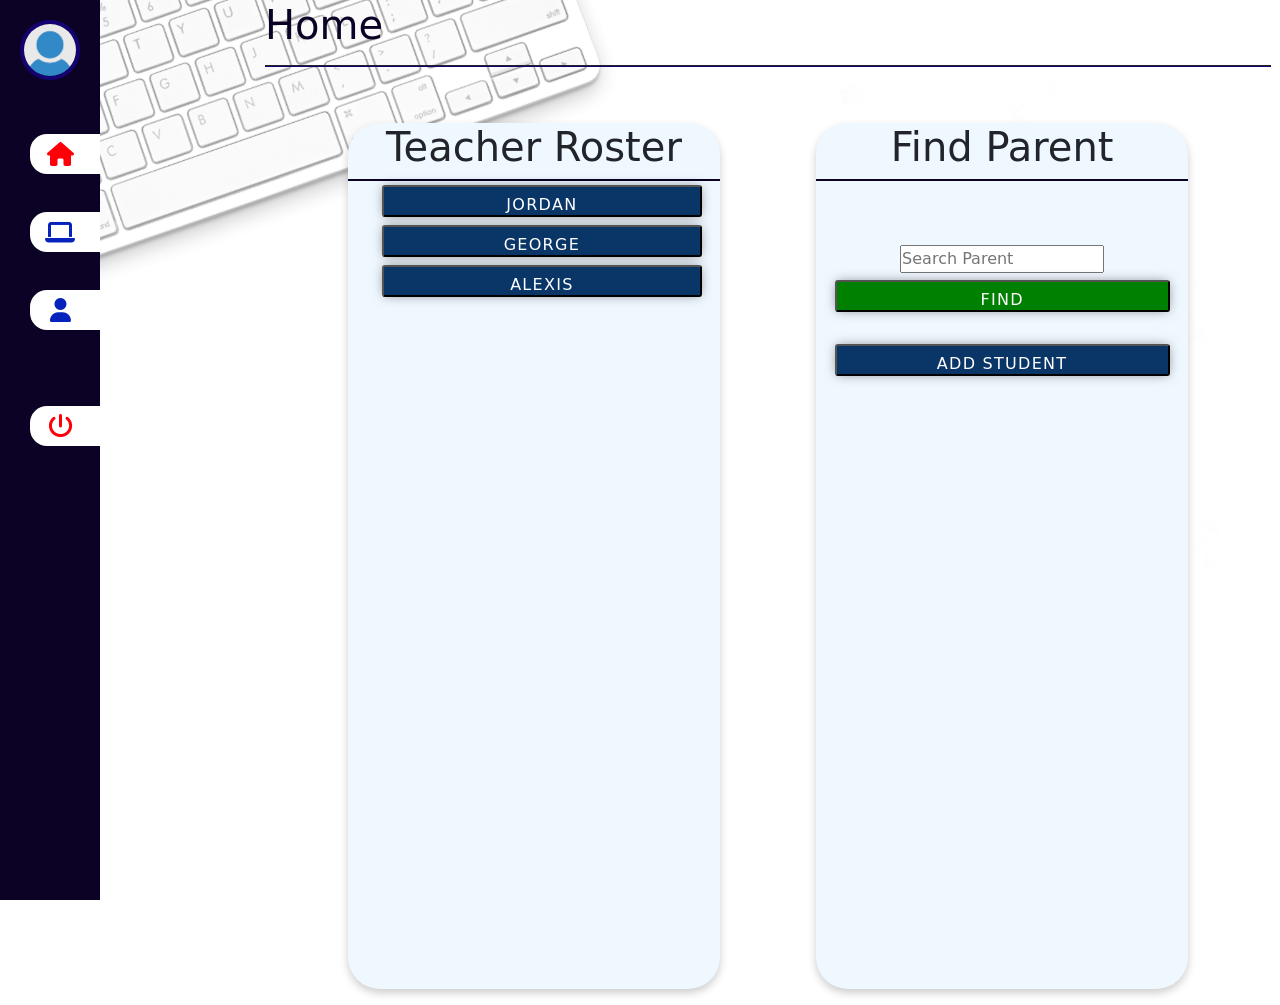
<file: main.html>
<!DOCTYPE html>
<html lang="en">
<head>
    <meta charset="UTF-8">
    <meta http-equiv="X-UA-Compatible" content="IE=edge">
    <meta name="viewport" content="width=device-width, initial-scale=1.0"> 
    <link rel="icon" href="logo.png">
    <title>Checker</title>
    <link rel="stylesheet" href="https://cdnjs.cloudflare.com/ajax/libs/font-awesome/6.2.0/css/all.min.css" integrity="sha512-xh6O/CkQoPOWDdYTDqeRdPCVd1SpvCA9XXcUnZS2FmJNp1coAFzvtCN9BmamE+4aHK8yyUHUSCcJHgXloTyT2A==" crossorigin="anonymous" referrerpolicy="no-referrer" />
    <link rel="stylesheet" href="main.css">
    <link rel="stylesheet" href="table.css">
    <link rel="stylesheet" href="media.css">
    <link href="https://cdn.jsdelivr.net/npm/bootstrap@5.2.2/dist/css/bootstrap.min.css" rel="stylesheet">
    <script src="https://cdn.jsdelivr.net/npm/bootstrap@5.2.2/dist/js/bootstrap.bundle.min.js"></script>
    <style>
        #DivProfile{
            display: none;
        }
    </style>
</head>
  <body>
   <!-- <div id="opacity"> -->

    <!-- THIS IS THIS MAIN MENUS OF THE PAGE -->

    <div class="area"></div>
    <nav class="main-menu">
       <div id="imgdiv"> <img id="img-trener" onclick="teacherPage()" src="extra/defult.png" alt=""> 
    <p id="NameTrener"></p></div>
            <ul> 
                <li>
                    <a onclick="Show('home')">
                        <i id="fas1" class="fa fa-home fa-2x"></i>
                        <span class="nav-text">
                            Home
                        </span>
                    </a>
                  
                </li>
                
                <li class="has-subnav">
                    <a onclick="Show('schedule')">
                        <i  id="fas2"class="fa fa-laptop fa-2x"></i>
                        <span class="nav-text">
                            Schedule
                        </span>
                    </a>
                </li>
                <!-- <li class="has-subnav">
                    <a onclick="Show('feedback')">
                        <i id="fas3" class="fa fa-table fa-2x"></i>
                        <span class="nav-text">
                            Feedback
                        </span>
                    </a> -->
                    <li>
                        <a onclick="Show('add-teacher')">
                            <i id="fas4" class="fas fa-user"></i>
                            <span class="nav-text">
                                Add Teacher
                            </span>
                        </a>
                      
                    </li>
            <ul class="logout">
                <li>
                   <a onclick="logout()">
                         <i id="fas" class="fa fa-power-off fa-2x"></i>
                        <span class="nav-text">
                            Logout
                        </span>
                    </a>
                </li>  
            </ul>
        </nav>

        <!-- THIS IS THE MAIN HOME PAGE W BOTH COLUMNS TEACHER/STUDENT ROSTERS/ADDS  -->

<div class="content" id="home"> 

    <h2 class="fosi" id="home-test">Home</h2>
    <hr id="hrrr">
<br>
    <section class="div_contener_home">

        <!-- THIS IS THE LEFT COLUMN STARTING AS TEACHER ROSTER-->

        <div class="column-container">
           <div id="left-header">  <h1 id="left-column-header">Teacher Roster</h1></div>

            <!-- THIS LEFT COLUMN ID 'STUDENT-ROSTER' HOLDS TEACHER ROSTER /  STUDENT INFO (FROM TEACHER) / PARENT INFO-->

           <div id="teacher-student-parent-info">
           </div>
                  
        <!-- THIS IS THE SIBLING ENTRY FORM THAT GETS DISPLAYED AFTER STUDENT IS ADDED -->
       

        <div id="sibling" style="display: none;">
            <!-- <div id="hrblock"></div>  -->
            <div class="form-container">
                <div class="left-side">
                </div>
                <div class="right-side">
                    <select id="dropdown2">
                        <option>Select Teacher</option>
                    </select>
                    <select id="dropdown-day2">
                        <option>Sunday</option>
                        <option>Monday</option>
                        <option>Tuesday</option>
                        <option>Wednesday</option>
                        <option>Thursday</option>
                        <option>Friday</option>
                        <option>Saturday</option>
                    </select>
                    <div style="display: flex;">
                        <select id="dropdown-hour2">
                            <option>12</option>
                            <option>1</option>
                            <option>2</option>
                            <option>3</option>
                            <option>4</option>
                            <option>5</option>
                            <option>6</option>
                            <option>7</option>
                            <option>8</option>
                            <option>9</option>
                            <option>10</option>
                            <option>11</option>
                        </select>
                        <select id="dropdown-minute2">
                            <option>00</option>
                            <option>15</option>
                            <option>30</option>
                            <option>45</option>
                        </select>
                        <select id="dropdown-pm2">
                            <option>PM</option>
                            <option>AM</option>
                        </select>
                    </div>
                    <select id="class-length2">
                        <option>30 min</option>
                        <option>60 min</option>
                        <option>90 min</option>
                        <option>120 min</option> 
                    </select>
                    <input id="studentFirst2" placeholder="Student First Name">
                    <button id="sall2" onclick="confirmSibling()">Confirm Sibling</button>
                </div>
            </div>
        </div>
        </div>


        <!-- THIS IS THE RIGHT COLUMN STARTING WITH ADD STUDENT-->


        <div class="column-container" id="addstudent">
            <div id="right-header"> <h1 id="right-column-header">Find Parent</h1></div>

                <!-- THIS RIGHT SIDE CONTAINER HAS PARENT PAYMENT HISTORY -->

                <div id="main-right-column">
                    <div id="main-right-buttons" style="display: flex;"></div>
                    <input type="text" placeholder="Search Parent" id="parent-search"><button onclick="findParent()" class="add-new-student">Find</button><br>
                    <button class="add-student-button" onclick="showAddStudentPage()">Add Student</button>
    
    
            </div>
            
            <!-- THIS CONTAINER HAS THE ADD STUDENT ENTRY INPUTS -->

            <div id="new-student-entry" style="display: none;">
                <div id="notes"></div>
                <!-- <div id="hrblock"></div>  -->
                <div class="form-container">
                    <div class="left-side">
                    </div>
                    <div class="right-side">
                        <select id="dropdown">
                            <option>Select Teacher</option>
                        </select>
                        <select id="dropdown-day">
                            <option>Sunday</option>
                            <option>Monday</option>
                            <option>Tuesday</option>
                            <option>Wednesday</option>
                            <option>Thursday</option>
                            <option>Friday</option>
                            <option>Saturday</option>
                            <!-- Add other options here -->
                        </select>
                        <div style="display: flex;">
                            <select id="dropdown-hour">
                                <option>12</option>
                                <option>1</option>
                                <option>2</option>
                                <option>3</option>
                                <option>4</option>
                                <option>5</option>
                                <option>6</option>
                                <option>7</option>
                                <option>8</option>
                                <option>9</option>
                                <option>10</option>
                                <option>11</option>
                                <!-- Add options for hours here -->
                            </select>
                            <select id="dropdown-minute">
                                <option>00</option>
                                <option>15</option>
                                <option>30</option>
                                <option>45</option>
                                <!-- Add options for minutes here -->
                            </select>
                            <select id="dropdown-pm">
                                <option>PM</option>
                                <option>AM</option>
                                <!-- Add options for AM/PM here -->
                            </select>
                        </div>
                        <select id="class-length">
                            <option>30 min</option>
                            <option>60 min</option>
                            <option>90 min</option>
                            <option>120 min</option> 
                            
                            <!-- Add other options for class length here -->
                        </select>
                        <input id="studentFirst" placeholder="Student First Name">
                        <input id="studentLast" placeholder="Student Last Name">
                        <input id="parent-name" placeholder="Parent Name">
                        <input type="text" id="phoneNumber" placeholder="Phone Number">
                        <input id="parent-email" placeholder="E-mail">
                        <button id="sall" onclick="addStudentToRoster()">Add</button>
                    </div>
                </div>
            </div>

            <!-- THIS IS THE SECOND CONTAINER TO CONFIRM STUDENT DATA -->

            <div id="new-student-review" style="display: none;">
                <!-- <div id="notes"></div> -->
                <!-- <div id="hrblock"></div>  -->
                <div class="new-student-container">
                    <div id="student-info">
                        <!-- <p><strong>Parent Name:</strong> <span id="parent-name1"></span></p> -->
                        <p><strong>Student Name:</strong> <span id="student-name"></span></p>
                        <p><strong>Lesson Time:</strong> <span id="lesson-time1"></span></p>
                        <p><strong>Teacher Name:</strong> <span id="teacher-name1"></span></p>
                        <!-- <p><strong>Rate:</strong> <span id="rate-name1"></span></p> -->
                        <!-- <p><strong>Phone Number:</strong> <span id="phone-number1"></span></p>
                        <p><strong>Email:</strong> <span id="email-name1"></span></p> -->
                    </div>
                    </div>
                    <button class="add-student-button" id="add-sibling">Add Sibling</button>
                    <button class="add-student-button" onclick="saveStudentData()">Save Student</button>
                </div>

                <!-- THIS CONTAINER SHOW THE CLICKED TEACHER'S STUDENT ROSTER / AND ATTENDANCE MONTH -->

                <div id="current-teacher-roster">
                    <div id="teacher-roster-container"></div>

  
            </div>

                <!-- THIS RIGHT SIDE CONTAINER HAS PARENT PAYMENT HISTORY -->

            <div id="parent-payment-history" style="display: none;">
                <!-- <strong>Lessons Owed: </strong><br>
                <strong>Lessons Paid For: </strong><br> -->
                <!-- <strong>Current Month: </strong><br>
                <span id="current-paid"></span> -->
                <select id="payment-month">
                    <option>Select Month</option>
                    <option>January</option>
                    <option>February</option>
                    <option>March</option>
                    <option>April</option>
                    <option>May</option>
                    <option>June</option>
                    <option>July</option>
                    <option>August</option>
                    <option>September</option>
                    <option>October</option>
                    <option>November</option>
                    <option>December</option>
                </select>
                <select id="payment-year">
                    <option>Select Year</option>
                    <option>2023</option>
                </select>
                <button onclick="confirmPayment()">Confirm Payment</button><br>
                <strong>Previous Payment: </strong><br>
                <div class="payment-container" id="payment-confirmation">
                </div>
        </div>
                <div id="popup-confirm" class="hidden popup-menu">
                    <p>Confirm client paid?</p>
                    <button id="confirmItem" class="add-student-button">Confirm</button>
                    <button id="no-confirm" class="add-student-button">Do Not Confirm</button>
                </div>
                <div id="popup" class="hidden popup-menu">
                    <p>Delete this item or keep status paid?</p>
                    <button id="deleteItem" class="add-student-button">Delete</button>
                    <button id="closeItem" class="add-student-button">Keep Paid</button>
                </div>
            
        
                  
                  
                  
                
                   
            <!-- salwa -->
        </div>
       
    </section>

</div>
<!-- <<<<<<<<<<<<<<<<<<<<<  ADD TEACHER PAGE  >>>>>>>>>>>>>>>>>>>> -->
<div class="content" id="add-teacher"> 
    <h2 class="fosi">Add Teacher</h2>
    <hr id="hrrr">


    <div id="profile">
        <div id="DivProfile" >
            <div id="proimg">
                            <!-- <img id="imgpro22" width="274px" height="274px"  src="extra/defult.png" alt="picture"> -->
            </div>
                    <br>
            <label id="texttt" for="">Firstname:</label>
            <input id="Firstnamee" type="text" >
            <label id="texttt" for="">Lastname:</label>
            <input id="Lastnamee" type="text" >
            <label id="texttt" for="">Email:</label>
            <input id="Emaill" type="email" >
            <label id="texttt" for="">Password:</label>
            <input id="Passwordd" type="password" >
            <button id="addteacher" onclick="addTeacherButton()" >Add Teacher</button>
            </div>
        <div id="profile1">
        
                <div id="proimg">
                        <!-- <img id="imgpro2" src="extra/defult.png" alt="picture"> -->
                </div>
                
                <div id="proimg1">
                            <div class="pro">
                                <span class="colorpro">Firstname</span><br>
                                <span class="inputcolor" id ="pro11"> </span>
                            </div>
                        <!-- <hr class="hrhr"> -->
                            <div class="pro">
                                <span class="colorpro">LastName</span><br>
                                <span class="inputcolor" id ="pro22"></span>
                            </div>
                            <!-- <hr class="hrhr">   -->
                            <div class="pro">
                                <span class="colorpro">Email</span><br>
                                <span class="inputcolor" id ="pro33"> </span>
                            </div>
                            <!-- <hr class="hrhr">   -->
                            <div class="pro">
                                <span onclick="showpasss()" class="colorpro">Password</span><br>
                                <span class="inputcolor" id ="pro44"></span>
                            </div>   
                            <button onclick="showEdit()">Edit</button><button>Save</button>
                </div>
        </div>

     

            </div> 

    </div>
</div>


<!-- <<<<<<<<<<<<<<<<<<<<<  OVERALL SCHEDULE PAGE  >>>>>>>>>>>>>>>>>>>> -->

<div class="content" id="schedule">
<h2 class="fosi">Schedule</h2>
<hr id="hrrr">
<br>
<section id="schedule-table">
    <table>
        <thead>
            <tr>
                <th class="day-header"></th>
                <th class="day-header">Sun</th>
                <th class="day-header">Mon</th>
                <th class="day-header">Tue</th>
                <th class="day-header">Wed</th>
                <th class="day-header">Thu</th>
                <th class="day-header">Fri</th>
                <th class="day-header-end">Sat</th>
            </tr>
        </thead>
        <tbody>
            <!-- Create rows for time slots -->
            <!-- Time slots from 10:00 AM to 10:00 PM -->
            <tr>
                <td class="time-slot">10:00 AM</td>
                <td class="time-slot" id="sun10:00"></td>
                <td class="time-slot" id="mon10:00"></td>
                <td class="time-slot" id="tue10:00"></td>
                <td class="time-slot" id="wed10:00"></td>
                <td class="time-slot" id="thur10:00"></td>
                <td class="time-slot" id="fri10:00"></td>
                <td class="time-slot" id="sat10:00"></td>
            </tr>
            <tr>
                <td class="time-slot">10:30 AM</td>
                <td class="time-slot" id="sun10:30"></td>
                <td class="time-slot" id="mon10:30"></td>
                <td class="time-slot" id="tue10:30"></td>
                <td class="time-slot" id="wed10:30"></td>
                <td class="time-slot" id="thur10:30"></td>
                <td class="time-slot" id="fri10:30"></td>
                <td class="time-slot" id="sat10:30"></td>
            </tr>
            <tr>
                <td class="time-slot">11:00 AM</td>
                <td class="time-slot" id="sun11:00"></td>
                <td class="time-slot" id="mon11:00"></td>
                <td class="time-slot" id="tue11:00"></td>
                <td class="time-slot" id="wed11:00"></td>
                <td class="time-slot" id="thur11:00"></td>
                <td class="time-slot" id="fri11:00"></td>
                <td class="time-slot" id="sat11:00"></td>
            </tr>
            <tr>
                <td class="time-slot">11:30 AM</td>
                <td class="time-slot" id="sun11:30"></td>
                <td class="time-slot" id="mon11:30"></td>
                <td class="time-slot" id="tue11:30"></td>
                <td class="time-slot" id="wed11:30"></td>
                <td class="time-slot" id="thur11:30"></td>
                <td class="time-slot" id="fri11:30"></td>
                <td class="time-slot" id="sat11:30"></td>
            </tr>
            <tr>
                <td class="time-slot">12:00 PM</td>
                <td class="time-slot" id="sun12:00"></td>
                <td class="time-slot" id="mon12:00"></td>
                <td class="time-slot" id="tue12:00"></td>
                <td class="time-slot" id="wed12:00"></td>
                <td class="time-slot" id="thur12:00"></td>
                <td class="time-slot" id="fri12:00"></td>
                <td class="time-slot" id="sat12:00"></td>
            </tr>
            <tr>
                <td class="time-slot">12:30 PM</td>
                <td class="time-slot" id="sun12:30"></td>
                <td class="time-slot" id="mon12:30"></td>
                <td class="time-slot" id="tue12:30"></td>
                <td class="time-slot" id="wed12:30"></td>
                <td class="time-slot" id="thur12:30"></td>
                <td class="time-slot" id="fri12:30"></td>
                <td class="time-slot" id="sat12:30"></td>
            </tr>
            <tr>
                <td class="time-slot">1:00 PM</td>
                <td class="time-slot" id="sun1:00"></td>
                <td class="time-slot" id="mon1:00"></td>
                <td class="time-slot" id="tue1:00"></td>
                <td class="time-slot" id="wed1:00"></td>
                <td class="time-slot" id="thur1:00"></td>
                <td class="time-slot" id="fri1:00"></td>
                <td class="time-slot" id="sat1:00"></td>
            </tr>
            <tr>
                <td class="time-slot">1:30 PM</td>
                <td class="time-slot" id="sun1:30"></td>
                <td class="time-slot" id="mon1:30"></td>
                <td class="time-slot" id="tue1:30"></td>
                <td class="time-slot" id="wed1:30"></td>
                <td class="time-slot" id="thur1:30"></td>
                <td class="time-slot" id="fri1:30"></td>
                <td class="time-slot" id="sat1:30"></td>
            </tr>
            <tr>
                <td class="time-slot">2:00 PM</td>
                <td class="time-slot" id="sun2:00"></td>
                <td class="time-slot" id="mon2:00"></td>
                <td class="time-slot" id="tue2:00"></td>
                <td class="time-slot" id="wed2:00"></td>
                <td class="time-slot" id="thur2:00"></td>
                <td class="time-slot" id="fri2:00"></td>
                <td class="time-slot" id="sat2:00"></td>
            </tr>
            <tr>
                <td class="time-slot">2:30 PM</td>
                <td class="time-slot" id="sun2:30"></td>
                <td class="time-slot" id="mon2:30"></td>
                <td class="time-slot" id="tue2:30"></td>
                <td class="time-slot" id="wed2:30"></td>
                <td class="time-slot" id="thur2:30"></td>
                <td class="time-slot" id="fri2:30"></td>
                <td class="time-slot" id="sat2:30"></td>
            </tr>
            <tr>
                <td class="time-slot">3:00 PM</td>
                <td class="time-slot" id="sun3:00"></td>
                <td class="time-slot" id="mon3:00"></td>
                <td class="time-slot" id="tue3:00"></td>
                <td class="time-slot" id="wed3:00"></td>
                <td class="time-slot" id="thur3:00"></td>
                <td class="time-slot" id="fri3:00"></td>
                <td class="time-slot" id="sat3:00"></td>
            </tr>
            <tr>
                <td class="time-slot">3:30 PM</td>
                <td class="time-slot" id="sun3:30"></td>
                <td class="time-slot" id="mon3:30"></td>
                <td class="time-slot" id="tue3:30"></td>
                <td class="time-slot" id="wed3:30"></td>
                <td class="time-slot" id="thur3:30"></td>
                <td class="time-slot" id="fri3:30"></td>
                <td class="time-slot" id="sat3:30"></td>
            </tr>
            <tr>
                <td class="time-slot">4:00 PM</td>
                <td class="time-slot" id="sun4:00"></td>
                <td class="time-slot" id="mon4:00"></td>
                <td class="time-slot" id="tue4:00"></td>
                <td class="time-slot" id="wed4:00"></td>
                <td class="time-slot" id="thur4:00"></td>
                <td class="time-slot" id="fri4:00"></td>
                <td class="time-slot" id="sat4:00"></td>
            </tr>
            <tr>
                <td class="time-slot">4:30 PM</td>
                <td class="time-slot" id="sun4:30"></td>
                <td class="time-slot" id="mon4:30"></td>
                <td class="time-slot" id="tue4:30"></td>
                <td class="time-slot" id="wed4:30"></td>
                <td class="time-slot" id="thur4:30"></td>
                <td class="time-slot" id="fri4:30"></td>
                <td class="time-slot" id="sat4:30"></td>
            </tr>
            <tr>
                <td class="time-slot">5:00 PM</td>
                <td class="time-slot" id="sun5:00"></td>
                <td class="time-slot" id="mon5:00"></td>
                <td class="time-slot" id="tue5:00"></td>
                <td class="time-slot" id="wed5:00"></td>
                <td class="time-slot" id="thur5:00"></td>
                <td class="time-slot" id="fri5:00"></td>
                <td class="time-slot" id="sat5:00"></td>
            </tr>
            <tr>
                <td class="time-slot">5:30 PM</td>
                <td class="time-slot" id="sun5:30"></td>
                <td class="time-slot" id="mon5:30"></td>
                <td class="time-slot" id="tue5:30"></td>
                <td class="time-slot" id="wed5:30"></td>
                <td class="time-slot" id="thur5:30"></td>
                <td class="time-slot" id="fri5:30"></td>
                <td class="time-slot" id="sat5:30"></td>
            </tr>
            <tr>
                <td class="time-slot">6:00 PM</td>
                <td class="time-slot" id="sun6:00"></td>
                <td class="time-slot" id="mon6:00"></td>
                <td class="time-slot" id="tue6:00"></td>
                <td class="time-slot" id="wed6:00"></td>
                <td class="time-slot" id="thur6:00"></td>
                <td class="time-slot" id="fri6:00"></td>
                <td class="time-slot" id="sat6:00"></td>
            </tr>
            <tr>
                <td class="time-slot">6:30 PM</td>
                <td class="time-slot" id="sun6:30"></td>
                <td class="time-slot" id="mon6:30"></td>
                <td class="time-slot" id="tue6:30"></td>
                <td class="time-slot" id="wed6:30"></td>
                <td class="time-slot" id="thur6:30"></td>
                <td class="time-slot" id="fri6:30"></td>
                <td class="time-slot" id="sat6:30"></td>
            </tr>
            <tr>
                <td class="time-slot">7:00 PM</td>
                <td class="time-slot" id="sun7:00"></td>
                <td class="time-slot" id="mon7:00"></td>
                <td class="time-slot" id="tue7:00"></td>
                <td class="time-slot" id="wed7:00"></td>
                <td class="time-slot" id="thur7:00"></td>
                <td class="time-slot" id="fri7:00"></td>
                <td class="time-slot" id="sat7:00"></td>
            </tr>
            <tr>
                <td class="time-slot">7:30 PM</td>
                <td class="time-slot" id="sun7:30"></td>
                <td class="time-slot" id="mon7:30"></td>
                <td class="time-slot" id="tue7:30"></td>
                <td class="time-slot" id="wed7:30"></td>
                <td class="time-slot" id="thur7:30"></td>
                <td class="time-slot" id="fri7:30"></td>
                <td class="time-slot" id="sat7:30"></td>
            </tr>
            <tr>
                <td class="time-slot">8:00 PM</td>
                <td class="time-slot" id="sun8:00"></td>
                <td class="time-slot" id="mon8:00"></td>
                <td class="time-slot" id="tue8:00"></td>
                <td class="time-slot" id="wed8:00"></td>
                <td class="time-slot" id="thur8:00"></td>
                <td class="time-slot" id="fri8:00"></td>
                <td class="time-slot" id="sat8:00"></td>
            </tr>
            <tr>
                <td class="time-slot">8:30 PM</td>
                <td class="time-slot" id="sun8:30"></td>
                <td class="time-slot" id="mon8:30"></td>
                <td class="time-slot" id="tue8:30"></td>
                <td class="time-slot" id="wed8:30"></td>
                <td class="time-slot" id="thur8:30"></td>
                <td class="time-slot" id="fri8:30"></td>
                <td class="time-slot" id="sat8:30"></td>
            </tr>
            <tr>
                <td class="time-slot">9:00 PM</td>
                <td class="time-slot" id="sun9:00"></td>
                <td class="time-slot" id="mon9:00"></td>
                <td class="time-slot" id="tue9:00"></td>
                <td class="time-slot" id="wed9:00"></td>
                <td class="time-slot" id="thur9:00"></td>
                <td class="time-slot" id="fri9:00"></td>
                <td class="time-slot" id="sat9:00"></td>
            </tr>
            <tr>
                <td class="time-slot">9:30 PM</td>
                <td class="time-slot" id="sun9:30"></td>
                <td class="time-slot" id="mon9:30"></td>
                <td class="time-slot" id="tue9:30"></td>
                <td class="time-slot" id="wed9:30"></td>
                <td class="time-slot" id="thur9:30"></td>
                <td class="time-slot" id="fri9:30"></td>
                <td class="time-slot" id="sat9:30"></td>
            </tr>
            <!-- Add more rows for other time slots as needed -->
        </tbody>
    </table>
    
</section>  

<div id="get-teacher-schedule"></div>
            
            
         <div id="addStudentDiv" class="nonei">
                <!-- display=none -->
                <!-- we edit here -->
                <section id="formi">
                <div>
                <label>StudentName:</label><br>
                <input type="text"  id="studentName"><br><br>
            </div>
                <div>
                <label>StudentID:</label><br>
                <input type="number" id="studentID"><br><br>
            </div>
                <div>
                <label>Task:</label><br>
                <input type="number" id="studentTS"><br><br>
            </div>
                <div>
                <label>Absent:</label><br>
                <input type="number" id="studentAB"><br><br>
            </div>
                </section>
                <button id="obida" onclick="addStudent()"><i class="fa-solid fa-circle-plus"> </i>Add Student</button>

            </div>
            
            <div id="AddTaskDiv" class="nonei">
                <label>Add Task:</label><br>
                <input type="number" id="TOTAL"><br><br>
                <button id="mohammad" onclick="TotalTask()"><i class="fa-solid fa-circle-plus"> </i>Add</button>
            </div>
            <div id="FeedbackDiv"class="nonei">
              <label >Student Name:</label>
                <div id="sel">bnn</div><br>
                <textarea name="" placeholder="Please write a feedback" id="feedbackText" cols="25" rows="5"></textarea><br>
               
                <button id="namei"onclick="Feed()"><i class="fa-solid fa-circle-plus"> </i>Add Feedback</button>
                </div>
            
            <br>
            <!-- <button id="save" onclick="Save()">Save</button> -->
            
            <div id="tableContainer"></div>
        </div>


        
            <div class="content" id="feedback">
                <h1 class="fosi">Feedback</h1>
                <hr id="hrrr">
            <br><br>
            
                <section id="tableFeedback"></section>
            </div>
           
<!-- </div> -->

        <script src="student-list.js"></script>
        <script src="main.js"></script>
</body>
</html>
</file>
<file: main.css>
/* #opacity{
    background-color: #0c022627;
  } */

  @import url('https://fonts.googleapis.com/css?family=Rubik:500');

* {
  padding:0;
  margin:0;
}

body {
  font-family: 'Rubik', sans-serif;
}



  div.content {
    display: none;
    margin-left: 7rem;
    padding: 1px 9px;
    height: 100vh;
}



    .fa {
        position: relative;
        display: table-cell;
        width: 60px;
        height: 36px;
        text-align: center;
        vertical-align: middle;
        font-size: 22px;
    }
    #fas{
        position: relative;
        display: table-cell;
        width: 60px;
        height: 36px;
        text-align: center;
        vertical-align: middle;
        font-size: 24px;
        color:#ff0008;}
    #fas1{
        position: relative;
        display: table-cell;
        width: 60px;
        height: 36px;
        text-align: center;
        vertical-align: middle;
        font-size: 24px;
        color:#ff0008
    }
    #fas2{
        position: relative;
        display: table-cell;
        width: 60px;
        height: 36px;
        text-align: center;
        vertical-align: middle;
        font-size: 24px;
        color:#0622bc;
    }
    #fas3{
        position: relative;
        display: table-cell;
        width: 60px;
        height: 36px;
        text-align: center;
        vertical-align: middle;
        font-size: 24px;
        color:#0622bc;
    }
    #fas4{
        position: relative;
        display: table-cell;
        width: 60px;
        height: 36px;
        text-align: center;
        vertical-align: middle;
        font-size: 24px;
        color:#0622bc;
    }
   
    
    
    .main-menu:hover,nav.main-menu.expanded {
    width:250px;
    overflow:visible;
    }
    
    .main-menu {
        background:#0c0226;
        /* border-right: 1px solid #e5e5e5; */
        position: absolute;
        top: 0;
        bottom: 0;
        /* height: 1120px; */
        left: 0;
        width: 100px;
        overflow: hidden;
        -webkit-transition: width .05s linear;
        transition: width .3s linear;
        -webkit-transform: translateZ(0) scale(1,1);
        z-index: 1000;
        position: fixed;
    }
    
    
    .main-menu>ul {
    
    padding: 0;
    }
    
    .main-menu li {
    position:relative;
    display:block;
    width:250px;
    }
    
    .main-menu li>a {
        position: relative;
        display: table;
        border-collapse: collapse;
        border-spacing: 0;
        color: #ffffff;
        background-color: #ffffff;
        font-family: arial;
        font-size: 14px;
        text-decoration: none;
        -webkit-transform: translateZ(0) scale(1,1);
        -webkit-transition: all .4s linear;
        transition: all .0.1s linear;
        border-radius: 17px;
        text-align: center;
        margin: 0 auto;
        height: 40px;
    }
    
    .main-menu .nav-icon {
    position:relative;
    display:table-cell;
    width:60px;
    height:36px;
    text-align:start;
    vertical-align:middle;
    font-size:18px;
    
    }
    
    .main-menu .nav-text {
    position:relative;
    display:table-cell;
    vertical-align:middle;
    width:130px;
    font-family: 'Titillium Web', sans-serif;
    }
    .main-menu .nav-text:hover{
        cursor: pointer;
    }
    
    .main-menu>ul.logout {
    position:absolute;
    left:0;
    bottom: 50px;
    margin-top: 50px;
   

    }
    
    .no-touch .scrollable.hover {
    overflow-y:hidden;
    }
    
    .no-touch .scrollable.hover:hover {
    overflow-y:auto;
    overflow:visible;
    }
    .nav-text:hover{
        color: #fff;
    }
    
    a:hover,a:focus {
    text-decoration:none;
    }
    
    nav {
    -webkit-user-select:none;
    -moz-user-select:none;
    -ms-user-select:none;
    -o-user-select:none;
    user-select:none;
    }
    
    nav ul, nav li {
        outline: 0;
        margin: 0;
        padding: 0;
        border: #212121;
        padding-top: 38px;
        /* padding-bottom: 50px; */
    }
    .main-menu li:hover>a,nav.main-menu li.active>a,.dropdown-menu>li>a:hover,.dropdown-menu>li>a:focus,.dropdown-menu>.active>a,.dropdown-menu>.active>a:hover,.dropdown-menu>.active>a:focus,.no-touch .dashboard-page nav.dashboard-menu ul li:hover a,.dashboard-page nav.dashboard-menu ul li.active a {
    color:#fff;
    background-color:#0400de28;
    }
    .area {
    float: left;
    background: #e2e2e2;
    width: 100%;
    height: 100%;
    }
    @font-face {
      font-family: 'Titillium Web';
      font-style: normal;
      font-weight: 300;
      src: local('Titillium WebLight'), local('TitilliumWeb-Light'), url(http://themes.googleusercontent.com/static/fonts/titilliumweb/v2/anMUvcNT0H1YN4FII8wpr24bNCNEoFTpS2BTjF6FB5E.woff) format('woff');
    }

    #NameTrener{
font-size: 1.1em;
color: #fff;

    }
    #imgdiv{
        
        display: flex;
    flex-direction: column;
    align-items: center;
    margin-top: 20px;

    }
#img-trener{

border: #140273 4px solid;
border-radius: 50%;
width: 60%;
height: 70%;

}
#addStudentDiv{
    display: none;
}
#AddTaskDiv{
    display: none;
}
#FeedbackDiv{
    display: none;
}
#formi{
    display: flex;
    flex-wrap: wrap;
}
#formi div{
    margin-right: 10px;
}

.div_contener_home{
    display: flex;
    text-align: center;
    justify-content: center;
 
    flex-wrap: wrap;
    height: 100%;

}

/* #news{
border: #0b2be370 solid 3px;
width: 400px;
height: 40vh;
background: #2121218c;
border-radius: 30px;
margin-right: 4em;

}
#notess {
    border: #0b2be370 solid 3px;
    width: 400px;
    height: 40vh;
    background:  #2121218c;
    border-radius: 30px;
    display: grid;
    justify-items: center;
    align-items: center;
    align-content: center;
}
  */
  
  .column-container {
    display: inline-block;
    box-shadow: 0 4px 8px 0 rgb(0 0 0 / 20%);
    transition: 0.3s;
    width: 37%;
    background-color: aliceblue;
    margin: 1em 3em;
    /* height: 68%; */
    border-radius: 32px;
}
.column-container:hover {
    box-shadow: 0 16px 32px 0#071770c6;
  }
 #new-student-entry {
    display: flex;
    flex-direction: column;
    align-items: center;
    height: 90%;
    justify-content: center;
    /* width: 90%; */
}
#writeNote {
   
    height: 120px;
    width: 100%;
}
body{
    background-image: url(extra/backbody.png);
    background-size: cover;
    background-repeat: no-repeat;
    
}

/* <<<<<<<<<<<<<<<<<<<<<<<<<<<<<<<<<<<<<<  css profile >>>>>>>>>>>>>>>>>>>>>>>>>>>>>>>> */

#profile {
    display: flex;
flex-wrap: wrap;
justify-content: space-around;
    
    /* box-shadow: 3px 8px 22px 0 rgb(26 35 133);
    transition: 0.5s; */

}


#profile1 {  
    /* padding: 20px;
    width: 88%;
    height: 70vh; */
    display: flex;
    flex-direction: column;
    align-items: center;
    border: #05177a 6px solid;
    /* border-radius: 37px; */
    width: 360px;
    background: #081037;
    box-shadow: 3px 8px 22px 0 rgb(26 35 133);
    transition: 0.5s;
    margin-bottom: 29px;
   
}
#DivProfile{
    display: flex;
    flex-direction: column;
    align-items: center;
    border: #05177a 6px solid;
    /* border-radius: 37px; */
    width: 360px;
    background: #081037;
padding: 5px;
box-shadow: 3px 8px 22px 0 rgb(26 35 133);
transition: 0.5s;
}
.pro {

    /* padding: 5px;
    margin: auto;
    font-size: 19px;
    color: #859cb8; */
    border-bottom: #3f51b55c solid;
    margin-bottom: 9px;
    padding-bottom: 11px;
}

/* .inp {
    margin-left: 20px;
    border-radius: 10%;
} */
#imgpro2 {
    /* border-radius: 22%;
    height: 100;
    width: 67%;
    height: 70%; */
    height: 274px;
    width: 274px;
   
    margin-top: 10px;
}
#mgpro22{
    
    height: 274px;
    width: 274px;
    margin-top: 10px;
}

.colorpro {
    color: aliceblue;
    font-weight: 700;

}
#pro44{
    display: none;
}
#proimg {

    display: flex;
    flex-direction: row;
    align-items: center;
    width: 274px;
    /* height: 274px; */
    justify-content: center;
}


/* #profile1:hover {
    box-shadow: 1px 19px 34px 0#021665c3;
  } */
.inputcolor{
    color: #e2e2e28b;
}
  #proimg1 {
    /* padding: 42px;
    box-shadow: #3f51b5 1px 4px 20px;
    background: #030339; */
    width: 100%;
    display: grid;
    padding: 14px;
}
#profilebutton{
    background-color: #012e61f5;
    color: #fff;
    border: none;
    border-radius: 1em;
    width: 8em;
    height: 2.5em;
    font-size: 1em;
    margin: 0.5em;
}
#hrrr{
    background-color: #140273;
    height: 2px;
}
/* .hrhr{
    font-size: 100px;
    background-color:#fff;
} */

#DivProfile{
    display: flex;
    flex-direction: column;
    align-items: center;
    border: #05177a 6px solid;
    /* border-radius: 37px; */
    width: 350px;
    background: #081037;
padding: 5px;

}
#texttt{
    color: #e2e2e2;
    font-weight: 700;
}
/* <<<<<<<<<<<<<<<<<<<<<<<<<<<end profile>>>>>>>>>>>>>>>>>>>>>>>>>>>>>>>> */




#imgnews{
    height:40vh;
}

#left-header, #right-header{
    border-bottom: #0c0226 2px solid;
}


#teacher-student-parent-info {
    list-style: none;
}


.student-roster-button {
    padding: 16px 42px;
    border-radius: 3px;
    box-shadow: 0px 0px 12px -2px rgba(0,0,0,0.5);
    line-height: 1.25;
    background: #FC6E51;
    text-decoration: none;
    color: white;
    font-size: 16px;
    letter-spacing: .08em;
    text-transform: uppercase;
    position: relative;
    transition: background-color .6s ease;
    overflow: hidden;
    &:after {
      content: "";
      position: absolute;
      width: 0;
      height: 0;
      top: 50%;
      left: 50%;
      top: var(--mouse-y);
      left: var(--mouse-x);
      transform-style: flat;
      transform: translate3d(-50%,-50%,0);
      background: rgba(white,.1);
      border-radius: 100%;
      transition: width .3s ease, height .3s ease;
    }
    &:focus,
    /* &:hover {
        background: darken(#FC6E51,7%);
    } */
    &:active {
      &:after {
        width: 300px;
        height: 300px;
      }
    }
  }

  .student-roster-button:hover{
    background: darken(#FC6E51,7%);
  }

  .form-container {
    display: flex;
}

.left-side, .right-side {
    flex: 1;
    padding: 10px;
}

.left-side {
    text-align: right; /* Right-align text in the left-side container */
}

.right-side {
    display: flex;
    flex-direction: column; /* Stack elements in the right-side container */
}

.right-side > * {
    margin-bottom: 10px; /* Add spacing between elements in the right-side container */
}

#sib {
    background-color: green;
    padding-right: .02em;
    padding-left: .02em;
    margin-left: 1em;
    color: white;
    align-items: center;
}

/* Style the container to use flexbox */
#new-student-review {
    flex-direction: column;
    align-items: center;
  }

  /* Style the student info container */
  #student-info {
    text-align: left;
    margin: 2px; /* Add spacing around the text */
  }

  #student-info p {
    margin: 2px 0;
  }

  /* Style the buttons container to display buttons side by side */
  .new-student-container {
    display: flex;
    justify-content: center;
    margin-top: 20px; /* Add spacing between text and buttons */
  }

  /* Style the buttons */
  .add-student-button {
    margin: 4px; /* Add spacing between buttons */
    background-color: #012e61f5;
    width: 90%;
    height: 2em;
    padding: 8px 42px;
    border-radius: 3px;
    box-shadow: 0px 0px 12px -2px rgba(0,0,0,0.5);
    line-height: 1.25;
    text-decoration: none;
    color: white;
    font-size: 16px;
    letter-spacing: .08em;
    text-transform: uppercase;
    position: relative;
    transition: background-color .6s ease;
    overflow: hidden; 
  }

  .add-student-button:hover{
    background-color: lightblue;
  }

  hr.default {
    border: 1px solid #000; /* Adds a solid black border as a line */
    margin: 20px 0; /* Adds space above and below the line */
}

#teacher-student-parent-info p {
    margin: 2px 0;
  }
  
  #teacher-student-parent-info {
    text-align: center;
    padding-left: 1em;
}

.child-info {
    text-align: left;
}

/* .attendance-month {
    text-align: left;
    padding-left: 1em;
} */

.attendance-month {
    display: flex; /* Create a flex container */
    flex-wrap: wrap; /* Allow items to wrap to the next row if needed */
}

.column {
    width: 50%; /* Each column takes 50% of the container's width */
    box-sizing: border-box; /* Include padding and border in the column's width calculation */
    display: flex; /* Create a nested flex container for each column */
    align-items: center; /* Vertically center the content in each column */
    text-align: left;
    padding-left: 1em;
}
strong {
    margin-right: 10px; /* Add spacing between the strong and the following span */
}

.add-new-student {
    margin: 4px; /* Add spacing between buttons */
    background-color: green;
    width: 90%;
    height: 2em;
    padding: 8px 42px;
    border-radius: 3px;
    box-shadow: 0px 0px 12px -2px rgba(0,0,0,0.5);
    line-height: 1.25;
    text-decoration: none;
    color: white;
    font-size: 16px;
    letter-spacing: .08em;
    text-transform: uppercase;
    position: relative;
    transition: background-color .6s ease;
    overflow: hidden; 
  }

  .add-new-student:hover{
    background-color: lightgreen;
  }




  .time-slot {
    border-left: 1px solid black; /* Add a left border to create vertical lines */
  }

  .day-header-end {
    padding-right: 50px;
  }

  .schedule-buttons {
    margin: 4px; /* Add spacing between buttons */
    background-color: #012e61f5;
    width: 14em;
    height: 2em;
    padding: 8px 42px;
    border-radius: 3px;
    box-shadow: 0px 0px 12px -2px rgba(0,0,0,0.5);
    line-height: 1.25;
    text-decoration: none;
    color: white;
    font-size: 16px;
    letter-spacing: .08em;
    text-transform: uppercase;
    position: relative;
    transition: background-color .6s ease;
    overflow: hidden; 
  }

  .schedule-buttons:hover{
    background-color: lightblue;
  }
  
  #main-right-buttons {
    margin-bottom: 4em;
  }

  #parent-search{
    margin-bottom: 0.2em;
  }
  #main-right-column {
    display: flex;
    flex-direction: column;
    align-items: center;
  }
  
  #main-right-buttons {
    display: flex; /* Optional: You can use display: flex here if needed. */
    flex-direction: column; /* Ensures the buttons stack vertically. */
  }
 #parent-payment-history {
    text-align: left;
    padding-left: 1em;
 }

 .payment-container {
    width: 200px; /* Set the width of the container */
    height: 150px; /* Set the height of the container */
    background-color: white; /* Set the background color to white */
    border: 1px solid #ccc; /* Add a border for visibility */
    overflow: auto; /* Enable scrolling when content overflows */
}
.payment-container p {
    margin: 2px 0;
    border: 1px solid #000; /* You can adjust the border style as needed */
    padding: 5px; /* Optional: Add padding to create some space around the text */
    display: inline-block; /* Make the <p> element behave like an inline-block element */
    cursor: pointer;
}
.hidden {
    display: none;
}

.popup-menu {
    position: fixed;
    top: 50%;
    left: 50%;
    transform: translate(-50%, -50%);
    background: #fff;
    padding: 20px;
    box-shadow: 0 4px 8px rgba(0, 0, 0, 0.2);
    text-align: center;
}









  






/* @media screen and (max-width:900px) {
    #profile1 {
    display: block;
    justify-content: space-evenly;
    background-color:#0c0226;
    padding: 1vh;
    border: 2px solid black;
    width: 65%;
    margin-left : 12%;
    margin-top: 12%;
    border-radius: 46px;
    box-shadow: 4px 4px 8px 0 rgba(0,0,0,0.2);
    transition: 0.3s;
    justify-content: space-evenly;
    background-color:#0c0226;
    padding: 1vh;
    border: 2px solid black;
    width: 65%;
    margin-left: 12%;
    margin-top: 12%;
    border-radius: 46px;
    box-shadow: 4px 4px 8px 0 rgba(0,0,0,0.2);
    transition: 0.3s;
    }
    
}
@media screen and (max-width:392px) {
    div.content {
        display: none;
        margin-left: 92px;
      padding: 1px 16px;
      height: 100vh;
    }
}
@media screen and (max-width:360px) {
    div.content {
        display: none;
        margin-left: 82px;
      padding: 1px 16px;
      height: 100vh;
    }
} */


/* 
div.content {
    display: none;
    margin-left: 104px;
    padding: 1px 8px;
   
    height: 100vh;
} */
</file>
<file: table.css>
table , td , th {
    border: .1em solid #e3e3e3 ;
    border-collapse: collapse;
    background-color: white;
    padding: 10px; 
    margin: 15px;
    text-align: center;
}
table th {
  background-color:#0c0226;
color:#fff;
padding:4px 10px 4px 4px ;
text-align: center;
height: 4em;
font-size: 1.3em;
}
table td{
  font-size: 1.1em;
}

#btnnn{
   
   
  float: right;
  position: relative;
      background: #e3e3e3;
      color: #012e61f5;
      border: none;
      font-size: 0.8em;
      border-radius: 0.5em;
}
#btnnRemov {
  background: none;
  border-radius: 4px;
  margin-left: 5px;
  cursor: pointer;
  border: #eb2c2cfa;
  padding: 5px;
}
#removeicon {
  font-size: 18px;
  color: #eb2c2cfa;
  padding: 2px;
}
.fa-solid, .fas {
  font-size: 15px;
  font-weight: 900;
}
table tr:nth-child(even) td {
background-color: #387fcf77;
    
}
table{
    width:80% ;
}
tbody{    border: 3px solid;}
/* ---------------------- */
#salwa{
  background-color: #012e61f5;
  color: #fff;
  border: none;
  border-radius: 1em;
  width: 8em;
  height: 2.5em;
  font-size: 1em;
  margin: 0.5em;
}
#salwa:hover{
  background-color: #fff;
  color: #012e61f5;
  border: 1px solid #012e61f5;
  cursor: pointer;
 
}
#ahmad{
  background-color: #012e61f5;
  color: #fff;
  border: none;
  border-radius: 1em;
  width: 8em;
  height: 2.5em;
  font-size: 1em;
  margin: 0.5em;

}
#ahmad:hover{
    background-color: #fff;
    color: #012e61f5;
    border: 1px solid #012e61f5;
    cursor: pointer;
  
}
#bayan{
  background-color: #012e61f5;
  color: #fff;
  border: none;
  border-radius: 1em;
  width: 8em;
  height: 2.5em;
  font-size: 1em;
  margin: 0.5em;

}
#bayan:hover{
    background-color: #fff;
    color: #012e61f5;
    border: 1px solid #012e61f5;
    cursor: pointer;
  
   
}
.nonei{
   display: none;
   margin-top: 2em;
  
}
#obida {
  background-color: #012e61f5;
  color: #fff;
  border: none;
  border-radius: 1em;
  width: 9em;
  height: 2.5em;
}
#obida:hover{
    background-color: #fff;
    color: #012e61f5;
    border: 1px solid #012e61f5;
    cursor: pointer;
   
}
input:hover{
  border-color: #0622bc;
}
input:focus{
  /* background: #000; */
  border-color:#012e61f5 ;
  transform: scale(1.1);
}
#mohammad{
  background-color: #012e61f5;
  color: #fff;
  border: none;
  border-radius: 1em;
  width: 7.5em;
  height: 2.5em;  
 
}
#mohammad:hover{
  background-color: #fff;
  color: #012e61f5;
  border: 1px solid #012e61f5;
  cursor: pointer;
 
}
#selFeedback{
  width: auto;
}
#trainerFeedback{
  background-color:#0077ff; 
}
#namei{
  background-color: #012e61f5;
  color: #fff;
  border: none;
  border-radius: 1em;
  width: 10em;
  height: 2.5em; 
}
#namei:hover{
  background-color: #fff;
  color: #012e61f5;
  border: 1px solid #012e61f5;
  cursor: pointer;
}
textarea:hover{
  border-color: #0622bc;
  border-width: 0.1em;
}
textarea:focus{
  /* background: #000; */
  border-color:#012e61f5 ;
  transform: scale(1.1);
}
#save{
  background-color: green;
  color: #fff;
  border: none;
  border-radius: 16px;
  width: 8em;
  height: 2.5em;
  font-size: 1em;
  margin: 0.5em;
}
#save:hover{
  background-color: #fff;
  color:green;
  border: 1px solid green;
  cursor: pointer;
  font-size: 1em;

}
#hr{

  height: 4px;
  
  color:#012e61f5;
  background-color: #012e61f5;
}
#hrnn{
  color:rgb(10 27 89 / 94%) ;
}
.fosi {
  color:#0c0226;
  font-size: 2.5em;
  /* text-shadow: 2px 2px 8px #0077ff; */
}
#hrblock{
  width: 100%;
  border-bottom: #082e5a;
}
#sall{
  background-color: #022d5e;
  color: #fff;
  border: none;
  border-radius: 1em;
  width: 8em;
  height: 2.5em;
  font-size: 1em;
  /* margin-top: 22em; */
}
#label{
  color: #0559b9;
}
#wspan{
  margin-left: 20em;
  font-size: 1.5em;
  color: #555;
}


#hrrr {
    background-color: #140273;
    height: 2px;
    opacity:1;
}
</file>
<file: media.css>
@media screen and (max-width:500px) {

    table th {
      background-color: #0c0226;
      color: #fff;
      padding: 8px 0px 6px 0px;
      text-align: center;
      height: 4em;
      font-size: 12px;
  }
  .main-menu {
    background: #0c0226;
    /* border-right: 1px solid #e5e5e5; */
    position: absolute;
    top: 0;
    bottom: 0;
    /* height: 1120px; */
    left: 0;
    width: 79px;
    overflow: hidden;
    -webkit-transition: width .05s linear;
    transition: width .3s linear;
    -webkit-transform: translateZ(0) scale(1,1);
    z-index: 1000;
    position: fixed;
  }
  .main-menu li {
    position: relative;
    display: block;
    width: 242px;
  }
  nav ul, nav li {
    outline: 0;
    margin: 0;
    padding: 0;
    border: #212121;
    padding-top: 47px;
    /* padding-bottom: 50px; */
  }
  div.content {
    display: none;
    margin-left: 5.5rem;
    padding: 1px 9px;
    height: 100vh;
  }
  table td {
    font-size: 0.7em;
}
table, td, th {
    border: 0.1em solid #e3e3e3;
    border-collapse: collapse;
    background-color: white;
    padding: 2px;
    margin: 0px;
    text-align: center;
}

.div_contener_home {
    display: flex;
    text-align: center;
    height: 70vh;
    flex-wrap: wrap;
    /* overflow-y: auto; */
    height: 59vh;
    /* max-width: 100%; */
    width: 17rem;
}

.divNN {
    box-shadow: 0 4px 8px 0 rgb(0 0 0 / 20%);
    transition: 0.3s;
    width: 15rem;
    background-color: aliceblue;
    margin: 1em 1em;
    height: 65vh;
    border-radius: 32px;
}
.divNN1 {
    box-shadow: 0 4px 8px 0 rgb(0 0 0 / 20%);
    transition: 0.3s;
    width: 15rem;
    background-color: aliceblue;
    margin: 1em 1em;
    height: 65vh;
    border-radius: 32px;
}
#text{
    font-size: 13px;
}

.column-container {
  width: 100%;
  margin: 10px 20px;
}
      
  }










  @media screen and (min-width:1000px) {
  div.content {
    display: none;
    margin-left: 16rem;
    padding: 1px 9px;
    height: 100vh;
}
  }
</file>
